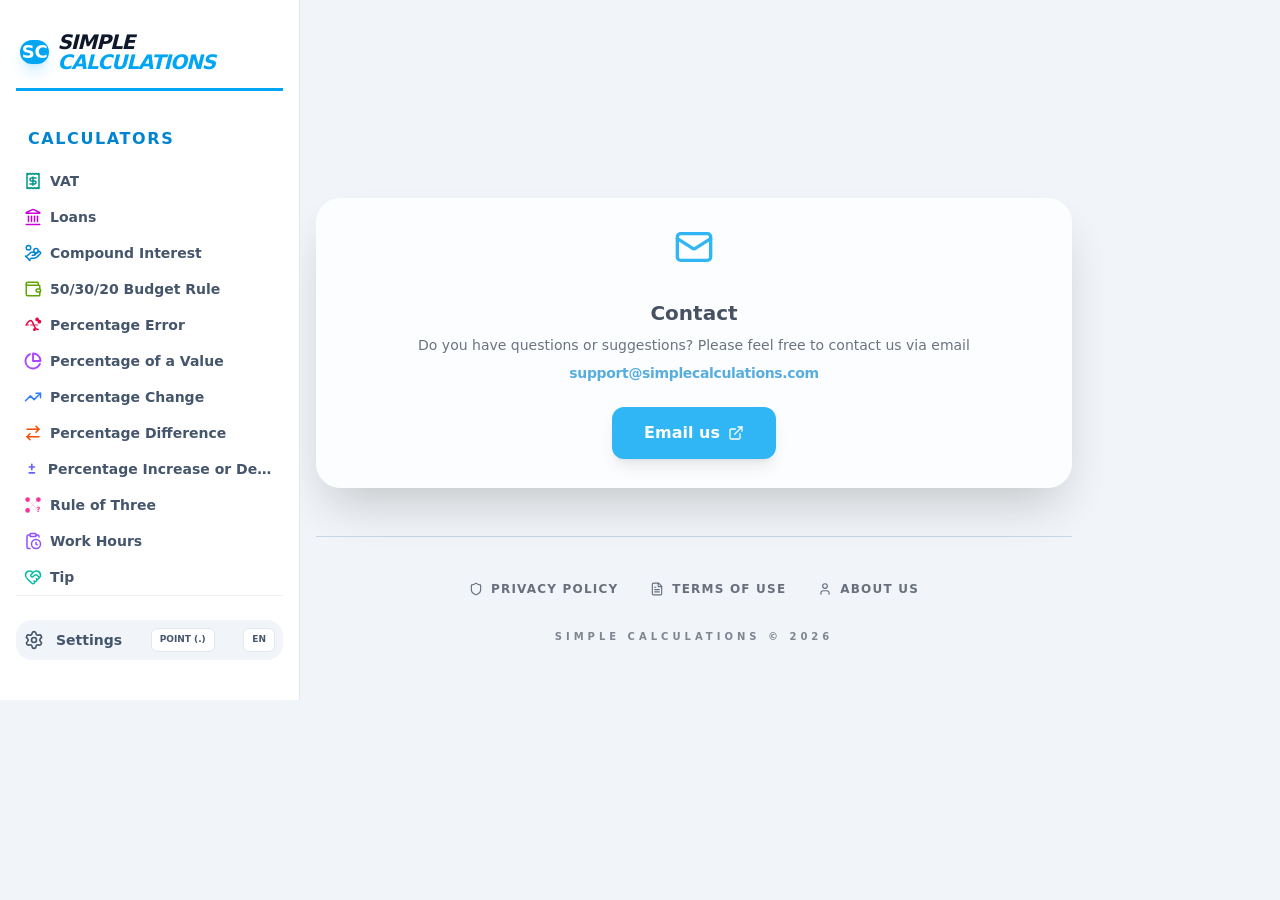
<file: index.html>
<!doctype html>
<html lang="en">
  <head>
    <!-- Monetag In-Page Push (Banner) INOFENSIVOS, ALGUNOS ANÓNIMOS-->
    <!-- <script>(function(s){s.dataset.zone='10972683',s.src='https://nap5k.com/tag.min.js'})([document.documentElement, document.body].filter(Boolean).pop().appendChild(document.createElement('script')))</script> -->
     
    <meta charset="UTF-8" />
    <link rel="icon" type="image/png" href="/favicon.png" />
    <meta name="viewport" content="width=device-width, initial-scale=1.0" />

    <title>Simple Calculations | Quick help for your mathematical calculations</title>
    <meta name="description" content="Free online calculators for everyday math: VAT, loans, percentages, rule of three, and more. Clean, fast, and easy to use tools for your daily calculations.">
    
    <!-- Opcional: Etiquetas Open Graph para que se vea bien en redes sociales -->
    <meta property="og:title" content="Simple Calculations">
    <meta property="og:description" content="The simplest way to calculate percentages, VAT, and financial math online.">
    <meta property="og:url" content="https://www.simplecalculations.com/">

    <!-- Metadatos de Facebook / Open Graph -->
    <meta property="og:type" content="website">
    <meta property="og:url" content="https://www.simplecalculations.com/">
    <meta property="og:title" content="Simple Calculations | Quick help for your mathematical calculations">
    <meta property="og:description" content="Free online calculators for everyday math: VAT, loans, percentages, rule of three, and more. Clean, fast, and easy to use tools for your daily calculations.">
    <meta property="og:image" content="https://www.simplecalculations.com/og-image.jpg">
    <meta property="og:image:width" content="1200">
    <meta property="og:image:height" content="630">
    
    <!-- Script de AdSense -->
    <script async src="https://pagead2.googlesyndication.com/pagead/js/adsbygoogle.js?client=ca-pub-5806756990899811" crossorigin="anonymous"></script>
    
    <!-- Optimización de carga de banderas -->
    <link rel="preconnect" href="https://flagcdn.com">
    <link rel="dns-prefetch" href="https://flagcdn.com">

    <!-- Preconexión para Google Ads y Calidad de Tráfico -->
    <link rel="preconnect" href="https://pagead2.googlesyndication.com">
    <link rel="preconnect" href="https://googleads.g.doubleclick.net">
    <link rel="preconnect" href="https://ep1.adtrafficquality.google">
    <!-- Comentado porque Page insights pide que no se preconecten más de 4 destinos -->
    <!--<link rel="preconnect" href="https://fundingchoicesmessages.google.com"> -->
    
    <!-- DNS Prefetch como respaldo -->
    <link rel="dns-prefetch" href="https://pagead2.googlesyndication.com">
    <link rel="dns-prefetch" href="https://googleads.g.doubleclick.net">
    <link rel="dns-prefetch" href="https://ep1.adtrafficquality.google">
    <link rel="dns-prefetch" href="https://fundingchoicesmessages.google.com">

    <style>
      /* Estilo crítico mínimo para que el LCP no se vea feo mientras carga React */
      .lcp-preloader {
        font-family: sans-serif;
        display: flex;
        flex-direction: column;
        align-items: center;
        justify-content: center;
        height: 100vh;
        text-align: center;
        color: #0ea5e9; /* sky-500 */
      }
    </style>
    <script type="module" crossorigin src="/assets/index-BKyzDQux.js"></script>
    <link rel="stylesheet" crossorigin href="/assets/index-DgCAMSvc.css">
  </head>
  <body>
    <div id="root">
      <!-- Este contenido se verá instantáneamente y será reemplazado por React -->
      <div class="lcp-preloader">
        <h1 style="font-size: 2.5rem; font-weight: 900; margin-bottom: 0.5rem; text-transform: uppercase;">
          Simple Calculations
        </h1>
        <p style="opacity: 0.5; font-weight: bold; letter-spacing: 0.2em;">
          Scientific precision for everyday math
        </p>
      </div>
    </div>
  </body>
</html>
</file>
<file: assets/index-DgCAMSvc.css>
@layer properties{@supports ((-webkit-hyphens:none) and (not (margin-trim:inline))) or ((-moz-orient:inline) and (not (color:rgb(from red r g b)))){*,:before,:after,::backdrop{--tw-translate-x:0;--tw-translate-y:0;--tw-translate-z:0;--tw-rotate-x:initial;--tw-rotate-y:initial;--tw-rotate-z:initial;--tw-skew-x:initial;--tw-skew-y:initial;--tw-space-y-reverse:0;--tw-border-style:solid;--tw-leading:initial;--tw-font-weight:initial;--tw-tracking:initial;--tw-shadow:0 0 #0000;--tw-shadow-color:initial;--tw-shadow-alpha:100%;--tw-inset-shadow:0 0 #0000;--tw-inset-shadow-color:initial;--tw-inset-shadow-alpha:100%;--tw-ring-color:initial;--tw-ring-shadow:0 0 #0000;--tw-inset-ring-color:initial;--tw-inset-ring-shadow:0 0 #0000;--tw-ring-inset:initial;--tw-ring-offset-width:0px;--tw-ring-offset-color:#fff;--tw-ring-offset-shadow:0 0 #0000;--tw-blur:initial;--tw-brightness:initial;--tw-contrast:initial;--tw-grayscale:initial;--tw-hue-rotate:initial;--tw-invert:initial;--tw-opacity:initial;--tw-saturate:initial;--tw-sepia:initial;--tw-drop-shadow:initial;--tw-drop-shadow-color:initial;--tw-drop-shadow-alpha:100%;--tw-drop-shadow-size:initial;--tw-backdrop-blur:initial;--tw-backdrop-brightness:initial;--tw-backdrop-contrast:initial;--tw-backdrop-grayscale:initial;--tw-backdrop-hue-rotate:initial;--tw-backdrop-invert:initial;--tw-backdrop-opacity:initial;--tw-backdrop-saturate:initial;--tw-backdrop-sepia:initial;--tw-duration:initial;--tw-ease:initial;--tw-scale-x:1;--tw-scale-y:1;--tw-scale-z:1}}}@layer theme{:root,:host{--font-sans:"Inter",ui-sans-serif,system-ui;--font-mono:ui-monospace,SFMono-Regular,Menlo,Monaco,Consolas,"Liberation Mono","Courier New",monospace;--color-red-500:oklch(63.7% .237 25.331);--color-orange-100:oklch(95.4% .038 75.164);--color-orange-400:oklch(75% .183 55.934);--color-orange-500:oklch(70.5% .213 47.604);--color-orange-600:oklch(64.6% .222 41.116);--color-orange-700:oklch(55.3% .195 38.402);--color-amber-100:oklch(96.2% .059 95.617);--color-amber-500:oklch(76.9% .188 70.08);--color-amber-600:oklch(66.6% .179 58.318);--color-lime-100:oklch(96.7% .067 122.328);--color-lime-400:oklch(84.1% .238 128.85);--color-lime-500:oklch(76.8% .233 130.85);--color-lime-600:oklch(64.8% .2 131.684);--color-green-500:oklch(72.3% .219 149.579);--color-green-700:oklch(52.7% .154 150.069);--color-emerald-50:oklch(97.9% .021 166.113);--color-emerald-100:oklch(95% .052 163.051);--color-emerald-200:oklch(90.5% .093 164.15);--color-emerald-400:oklch(76.5% .177 163.223);--color-emerald-500:oklch(69.6% .17 162.48);--color-emerald-600:oklch(59.6% .145 163.225);--color-emerald-700:oklch(50.8% .118 165.612);--color-teal-100:oklch(95.3% .051 180.801);--color-teal-400:oklch(77.7% .152 181.912);--color-teal-500:oklch(70.4% .14 182.503);--color-teal-600:oklch(60% .118 184.704);--color-teal-700:oklch(51.1% .096 186.391);--color-sky-100:oklch(95.1% .026 236.824);--color-sky-400:oklch(74.6% .16 232.661);--color-sky-500:oklch(68.5% .169 237.323);--color-sky-600:oklch(58.8% .158 241.966);--color-blue-100:oklch(93.2% .032 255.585);--color-blue-400:oklch(70.7% .165 254.624);--color-blue-500:oklch(62.3% .214 259.815);--color-blue-600:oklch(54.6% .245 262.881);--color-indigo-100:oklch(93% .034 272.788);--color-indigo-400:oklch(67.3% .182 276.935);--color-indigo-500:oklch(58.5% .233 277.117);--color-indigo-600:oklch(51.1% .262 276.966);--color-violet-100:oklch(94.3% .029 294.588);--color-violet-400:oklch(70.2% .183 293.541);--color-violet-500:oklch(60.6% .25 292.717);--color-violet-600:oklch(54.1% .281 293.009);--color-purple-100:oklch(94.6% .033 307.174);--color-purple-400:oklch(71.4% .203 305.504);--color-purple-500:oklch(62.7% .265 303.9);--color-purple-600:oklch(55.8% .288 302.321);--color-fuchsia-100:oklch(95.2% .037 318.852);--color-fuchsia-400:oklch(74% .238 322.16);--color-fuchsia-500:oklch(66.7% .295 322.15);--color-fuchsia-600:oklch(59.1% .293 322.896);--color-pink-100:oklch(94.8% .028 342.258);--color-pink-400:oklch(71.8% .202 349.761);--color-pink-500:oklch(65.6% .241 354.308);--color-pink-600:oklch(59.2% .249 .584);--color-rose-50:oklch(96.9% .015 12.422);--color-rose-100:oklch(94.1% .03 12.58);--color-rose-200:oklch(89.2% .058 10.001);--color-rose-400:oklch(71.2% .194 13.428);--color-rose-500:oklch(64.5% .246 16.439);--color-rose-600:oklch(58.6% .253 17.585);--color-rose-700:oklch(51.4% .222 16.935);--color-slate-50:oklch(98.4% .003 247.858);--color-slate-100:oklch(96.8% .007 247.896);--color-slate-200:oklch(92.9% .013 255.508);--color-slate-300:oklch(86.9% .022 252.894);--color-slate-400:oklch(70.4% .04 256.788);--color-slate-500:oklch(55.4% .046 257.417);--color-slate-600:oklch(44.6% .043 257.281);--color-slate-700:oklch(37.2% .044 257.287);--color-slate-800:oklch(27.9% .041 260.031);--color-slate-900:oklch(20.8% .042 265.755);--color-slate-950:oklch(12.9% .042 264.695);--color-black:#000;--color-white:#fff;--spacing:.25rem;--container-md:28rem;--container-2xl:42rem;--container-4xl:56rem;--container-5xl:64rem;--container-6xl:72rem;--text-xs:.75rem;--text-xs--line-height:calc(1/.75);--text-sm:.875rem;--text-sm--line-height:calc(1.25/.875);--text-base:1rem;--text-base--line-height: 1.5 ;--text-lg:1.125rem;--text-lg--line-height:calc(1.75/1.125);--text-xl:1.25rem;--text-xl--line-height:calc(1.75/1.25);--text-2xl:1.5rem;--text-2xl--line-height:calc(2/1.5);--text-3xl:1.875rem;--text-3xl--line-height: 1.2 ;--text-4xl:2.25rem;--text-4xl--line-height:calc(2.5/2.25);--text-6xl:3.75rem;--text-6xl--line-height:1;--font-weight-medium:500;--font-weight-semibold:600;--font-weight-bold:700;--font-weight-black:900;--tracking-tighter:-.05em;--tracking-tight:-.025em;--tracking-wide:.025em;--tracking-wider:.05em;--tracking-widest:.1em;--leading-tight:1.25;--leading-relaxed:1.625;--radius-sm:.25rem;--radius-md:.375rem;--radius-lg:.5rem;--radius-xl:.75rem;--radius-2xl:1rem;--radius-3xl:1.5rem;--ease-out:cubic-bezier(0,0,.2,1);--animate-pulse:pulse 2s cubic-bezier(.4,0,.6,1)infinite;--blur-sm:8px;--blur-md:12px;--blur-xl:24px;--default-transition-duration:.15s;--default-transition-timing-function:cubic-bezier(.4,0,.2,1);--default-font-family:var(--font-sans);--default-mono-font-family:var(--font-mono)}}@layer base{*,:after,:before,::backdrop{box-sizing:border-box;border:0 solid;margin:0;padding:0}::file-selector-button{box-sizing:border-box;border:0 solid;margin:0;padding:0}html,:host{-webkit-text-size-adjust:100%;-moz-tab-size:4;-o-tab-size:4;tab-size:4;line-height:1.5;font-family:var(--default-font-family,ui-sans-serif,system-ui,sans-serif,"Apple Color Emoji","Segoe UI Emoji","Segoe UI Symbol","Noto Color Emoji");font-feature-settings:var(--default-font-feature-settings,normal);font-variation-settings:var(--default-font-variation-settings,normal);-webkit-tap-highlight-color:transparent}hr{height:0;color:inherit;border-top-width:1px}abbr:where([title]){-webkit-text-decoration:underline dotted;text-decoration:underline dotted}h1,h2,h3,h4,h5,h6{font-size:inherit;font-weight:inherit}a{color:inherit;-webkit-text-decoration:inherit;text-decoration:inherit}b,strong{font-weight:bolder}code,kbd,samp,pre{font-family:var(--default-mono-font-family,ui-monospace,SFMono-Regular,Menlo,Monaco,Consolas,"Liberation Mono","Courier New",monospace);font-feature-settings:var(--default-mono-font-feature-settings,normal);font-variation-settings:var(--default-mono-font-variation-settings,normal);font-size:1em}small{font-size:80%}sub,sup{vertical-align:baseline;font-size:75%;line-height:0;position:relative}sub{bottom:-.25em}sup{top:-.5em}table{text-indent:0;border-color:inherit;border-collapse:collapse}:-moz-focusring{outline:auto}progress{vertical-align:baseline}summary{display:list-item}ol,ul,menu{list-style:none}img,svg,video,canvas,audio,iframe,embed,object{vertical-align:middle;display:block}img,video{max-width:100%;height:auto}button,input,select,optgroup,textarea{font:inherit;font-feature-settings:inherit;font-variation-settings:inherit;letter-spacing:inherit;color:inherit;opacity:1;background-color:#0000;border-radius:0}::file-selector-button{font:inherit;font-feature-settings:inherit;font-variation-settings:inherit;letter-spacing:inherit;color:inherit;opacity:1;background-color:#0000;border-radius:0}:where(select:is([multiple],[size])) optgroup{font-weight:bolder}:where(select:is([multiple],[size])) optgroup option{padding-inline-start:20px}::file-selector-button{margin-inline-end:4px}::-moz-placeholder{opacity:1}::placeholder{opacity:1}@supports (not (-webkit-appearance:-apple-pay-button)) or (contain-intrinsic-size:1px){::-moz-placeholder{color:currentColor}::placeholder{color:currentColor}@supports (color:color-mix(in lab,red,red)){::-moz-placeholder{color:color-mix(in oklab,currentcolor 50%,transparent)}::placeholder{color:color-mix(in oklab,currentcolor 50%,transparent)}}}textarea{resize:vertical}::-webkit-search-decoration{-webkit-appearance:none}::-webkit-date-and-time-value{min-height:1lh;text-align:inherit}::-webkit-datetime-edit{display:inline-flex}::-webkit-datetime-edit-fields-wrapper{padding:0}::-webkit-datetime-edit{padding-block:0}::-webkit-datetime-edit-year-field{padding-block:0}::-webkit-datetime-edit-month-field{padding-block:0}::-webkit-datetime-edit-day-field{padding-block:0}::-webkit-datetime-edit-hour-field{padding-block:0}::-webkit-datetime-edit-minute-field{padding-block:0}::-webkit-datetime-edit-second-field{padding-block:0}::-webkit-datetime-edit-millisecond-field{padding-block:0}::-webkit-datetime-edit-meridiem-field{padding-block:0}::-webkit-calendar-picker-indicator{line-height:1}:-moz-ui-invalid{box-shadow:none}button,input:where([type=button],[type=reset],[type=submit]){-webkit-appearance:button;-moz-appearance:button;appearance:button}::file-selector-button{-webkit-appearance:button;-moz-appearance:button;appearance:button}::-webkit-inner-spin-button{height:auto}::-webkit-outer-spin-button{height:auto}[hidden]:where(:not([hidden=until-found])){display:none!important}}@layer components;@layer utilities{.pointer-events-none{pointer-events:none}.visible{visibility:visible}.sr-only{clip-path:inset(50%);white-space:nowrap;border-width:0;width:1px;height:1px;margin:-1px;padding:0;position:absolute;overflow:hidden}.absolute{position:absolute}.fixed{position:fixed}.relative{position:relative}.sticky{position:sticky}.-inset-2{inset:calc(var(--spacing)*-2)}.inset-0{inset:calc(var(--spacing)*0)}.inset-y-0{inset-block:calc(var(--spacing)*0)}.-top-3{top:calc(var(--spacing)*-3)}.top-0{top:calc(var(--spacing)*0)}.top-4{top:calc(var(--spacing)*4)}.top-\[calc\(100\%-6px\)\]{top:calc(100% - 6px)}.-right-4{right:calc(var(--spacing)*-4)}.right-0{right:calc(var(--spacing)*0)}.right-2{right:calc(var(--spacing)*2)}.right-6{right:calc(var(--spacing)*6)}.-bottom-1{bottom:calc(var(--spacing)*-1)}.-bottom-4{bottom:calc(var(--spacing)*-4)}.bottom-0{bottom:calc(var(--spacing)*0)}.bottom-6{bottom:calc(var(--spacing)*6)}.-left-4{left:calc(var(--spacing)*-4)}.left-0{left:calc(var(--spacing)*0)}.left-6{left:calc(var(--spacing)*6)}.z-10{z-index:10}.z-40{z-index:40}.z-50{z-index:50}.z-\[60\]{z-index:60}.z-\[100\]{z-index:100}.z-\[200\]{z-index:200}.col-span-1{grid-column:span 1/span 1}.col-span-2{grid-column:span 2/span 2}.mx-auto{margin-inline:auto}.my-6{margin-block:calc(var(--spacing)*6)}.mt-1{margin-top:calc(var(--spacing)*1)}.mt-4{margin-top:calc(var(--spacing)*4)}.mt-5{margin-top:calc(var(--spacing)*5)}.mt-6{margin-top:calc(var(--spacing)*6)}.mt-8{margin-top:calc(var(--spacing)*8)}.mt-9{margin-top:calc(var(--spacing)*9)}.mt-10{margin-top:calc(var(--spacing)*10)}.mt-11{margin-top:calc(var(--spacing)*11)}.mt-auto{margin-top:auto}.mr-2{margin-right:calc(var(--spacing)*2)}.mb-0{margin-bottom:calc(var(--spacing)*0)}.mb-1{margin-bottom:calc(var(--spacing)*1)}.mb-2{margin-bottom:calc(var(--spacing)*2)}.mb-3{margin-bottom:calc(var(--spacing)*3)}.mb-4{margin-bottom:calc(var(--spacing)*4)}.mb-6{margin-bottom:calc(var(--spacing)*6)}.mb-8{margin-bottom:calc(var(--spacing)*8)}.mb-16{margin-bottom:calc(var(--spacing)*16)}.mb-\[2px\]{margin-bottom:2px}.ml-1{margin-left:calc(var(--spacing)*1)}.ml-2{margin-left:calc(var(--spacing)*2)}.ml-auto{margin-left:auto}.block{display:block}.flex{display:flex}.grid{display:grid}.hidden{display:none}.inline-block{display:inline-block}.inline-flex{display:inline-flex}.h-0\.5{height:calc(var(--spacing)*.5)}.h-1{height:calc(var(--spacing)*1)}.h-1\.5{height:calc(var(--spacing)*1.5)}.h-3\.5{height:calc(var(--spacing)*3.5)}.h-4{height:calc(var(--spacing)*4)}.h-6{height:calc(var(--spacing)*6)}.h-7{height:calc(var(--spacing)*7)}.h-12{height:calc(var(--spacing)*12)}.h-13{height:calc(var(--spacing)*13)}.h-full{height:100%}.max-h-40{max-height:calc(var(--spacing)*40)}.max-h-\[85vh\]{max-height:85vh}.min-h-\[40px\]{min-height:40px}.min-h-\[800px\]{min-height:800px}.min-h-screen{min-height:100vh}.w-0{width:calc(var(--spacing)*0)}.w-3\.5{width:calc(var(--spacing)*3.5)}.w-5{width:calc(var(--spacing)*5)}.w-6{width:calc(var(--spacing)*6)}.w-8{width:calc(var(--spacing)*8)}.w-10{width:calc(var(--spacing)*10)}.w-12{width:calc(var(--spacing)*12)}.w-13{width:calc(var(--spacing)*13)}.w-48{width:calc(var(--spacing)*48)}.w-79{width:calc(var(--spacing)*79)}.w-80{width:calc(var(--spacing)*80)}.w-full{width:100%}.max-w-2xl{max-width:var(--container-2xl)}.max-w-4xl{max-width:var(--container-4xl)}.max-w-5xl{max-width:var(--container-5xl)}.max-w-6xl{max-width:var(--container-6xl)}.max-w-\[1600px\]{max-width:1600px}.max-w-md{max-width:var(--container-md)}.flex-1{flex:1}.flex-shrink-0,.shrink-0{flex-shrink:0}.flex-grow{flex-grow:1}.-translate-x-10{--tw-translate-x:calc(var(--spacing)*-10);translate:var(--tw-translate-x)var(--tw-translate-y)}.-translate-x-full{--tw-translate-x:-100%;translate:var(--tw-translate-x)var(--tw-translate-y)}.translate-x-0{--tw-translate-x:calc(var(--spacing)*0);translate:var(--tw-translate-x)var(--tw-translate-y)}.rotate-12{rotate:12deg}.rotate-180{rotate:180deg}.transform{transform:var(--tw-rotate-x,)var(--tw-rotate-y,)var(--tw-rotate-z,)var(--tw-skew-x,)var(--tw-skew-y,)}.animate-pulse{animation:var(--animate-pulse)}.cursor-default{cursor:default}.cursor-pointer{cursor:pointer}.grid-cols-1{grid-template-columns:repeat(1,minmax(0,1fr))}.grid-cols-2{grid-template-columns:repeat(2,minmax(0,1fr))}.flex-col{flex-direction:column}.flex-row{flex-direction:row}.flex-row-reverse{flex-direction:row-reverse}.flex-wrap{flex-wrap:wrap}.items-center{align-items:center}.items-end{align-items:flex-end}.items-start{align-items:flex-start}.justify-between{justify-content:space-between}.justify-center{justify-content:center}.justify-end{justify-content:flex-end}.justify-start{justify-content:flex-start}.gap-1{gap:calc(var(--spacing)*1)}.gap-1\.5{gap:calc(var(--spacing)*1.5)}.gap-2{gap:calc(var(--spacing)*2)}.gap-3{gap:calc(var(--spacing)*3)}.gap-4{gap:calc(var(--spacing)*4)}.gap-6{gap:calc(var(--spacing)*6)}.gap-8{gap:calc(var(--spacing)*8)}:where(.space-y-0>:not(:last-child)){--tw-space-y-reverse:0;margin-block-start:calc(calc(var(--spacing)*0)*var(--tw-space-y-reverse));margin-block-end:calc(calc(var(--spacing)*0)*calc(1 - var(--tw-space-y-reverse)))}:where(.space-y-1>:not(:last-child)){--tw-space-y-reverse:0;margin-block-start:calc(calc(var(--spacing)*1)*var(--tw-space-y-reverse));margin-block-end:calc(calc(var(--spacing)*1)*calc(1 - var(--tw-space-y-reverse)))}:where(.space-y-2>:not(:last-child)){--tw-space-y-reverse:0;margin-block-start:calc(calc(var(--spacing)*2)*var(--tw-space-y-reverse));margin-block-end:calc(calc(var(--spacing)*2)*calc(1 - var(--tw-space-y-reverse)))}:where(.space-y-3>:not(:last-child)){--tw-space-y-reverse:0;margin-block-start:calc(calc(var(--spacing)*3)*var(--tw-space-y-reverse));margin-block-end:calc(calc(var(--spacing)*3)*calc(1 - var(--tw-space-y-reverse)))}:where(.space-y-4>:not(:last-child)){--tw-space-y-reverse:0;margin-block-start:calc(calc(var(--spacing)*4)*var(--tw-space-y-reverse));margin-block-end:calc(calc(var(--spacing)*4)*calc(1 - var(--tw-space-y-reverse)))}:where(.space-y-6>:not(:last-child)){--tw-space-y-reverse:0;margin-block-start:calc(calc(var(--spacing)*6)*var(--tw-space-y-reverse));margin-block-end:calc(calc(var(--spacing)*6)*calc(1 - var(--tw-space-y-reverse)))}:where(.space-y-8>:not(:last-child)){--tw-space-y-reverse:0;margin-block-start:calc(calc(var(--spacing)*8)*var(--tw-space-y-reverse));margin-block-end:calc(calc(var(--spacing)*8)*calc(1 - var(--tw-space-y-reverse)))}:where(.space-y-12>:not(:last-child)){--tw-space-y-reverse:0;margin-block-start:calc(calc(var(--spacing)*12)*var(--tw-space-y-reverse));margin-block-end:calc(calc(var(--spacing)*12)*calc(1 - var(--tw-space-y-reverse)))}.gap-y-1{row-gap:calc(var(--spacing)*1)}.truncate{text-overflow:ellipsis;white-space:nowrap;overflow:hidden}.overflow-hidden{overflow:hidden}.overflow-visible{overflow:visible}.overflow-y-auto{overflow-y:auto}.rounded-2xl{border-radius:var(--radius-2xl)}.rounded-3xl{border-radius:var(--radius-3xl)}.rounded-\[1\.5rem\]{border-radius:1.5rem}.rounded-\[1rem\]{border-radius:1rem}.rounded-\[2rem\]{border-radius:2rem}.rounded-\[3rem\]{border-radius:3rem}.rounded-full{border-radius:3.40282e38px}.rounded-lg{border-radius:var(--radius-lg)}.rounded-md{border-radius:var(--radius-md)}.rounded-sm{border-radius:var(--radius-sm)}.rounded-xl{border-radius:var(--radius-xl)}.border{border-style:var(--tw-border-style);border-width:1px}.border-0{border-style:var(--tw-border-style);border-width:0}.border-1{border-style:var(--tw-border-style);border-width:1px}.border-2{border-style:var(--tw-border-style);border-width:2px}.border-t{border-top-style:var(--tw-border-style);border-top-width:1px}.border-r{border-right-style:var(--tw-border-style);border-right-width:1px}.border-b{border-bottom-style:var(--tw-border-style);border-bottom-width:1px}.border-b-3{border-bottom-style:var(--tw-border-style);border-bottom-width:3px}.border-l-4{border-left-style:var(--tw-border-style);border-left-width:4px}.border-dashed{--tw-border-style:dashed;border-style:dashed}.border-black\/5{border-color:#0000000d}@supports (color:color-mix(in lab,red,red)){.border-black\/5{border-color:color-mix(in oklab,var(--color-black)5%,transparent)}}.border-blue-600{border-color:var(--color-blue-600)}.border-current{border-color:currentColor}.border-emerald-200{border-color:var(--color-emerald-200)}.border-fuchsia-500{border-color:var(--color-fuchsia-500)}.border-green-500\/20{border-color:#00c75833}@supports (color:color-mix(in lab,red,red)){.border-green-500\/20{border-color:color-mix(in oklab,var(--color-green-500)20%,transparent)}}.border-indigo-600{border-color:var(--color-indigo-600)}.border-lime-500{border-color:var(--color-lime-500)}.border-orange-600{border-color:var(--color-orange-600)}.border-pink-500{border-color:var(--color-pink-500)}.border-purple-500{border-color:var(--color-purple-500)}.border-purple-600{border-color:var(--color-purple-600)}.border-red-500\/20{border-color:#fb2c3633}@supports (color:color-mix(in lab,red,red)){.border-red-500\/20{border-color:color-mix(in oklab,var(--color-red-500)20%,transparent)}}.border-rose-200{border-color:var(--color-rose-200)}.border-rose-500\/20{border-color:#ff235733}@supports (color:color-mix(in lab,red,red)){.border-rose-500\/20{border-color:color-mix(in oklab,var(--color-rose-500)20%,transparent)}}.border-rose-600{border-color:var(--color-rose-600)}.border-sky-500{border-color:var(--color-sky-500)}.border-sky-500\/10{border-color:#00a5ef1a}@supports (color:color-mix(in lab,red,red)){.border-sky-500\/10{border-color:color-mix(in oklab,var(--color-sky-500)10%,transparent)}}.border-sky-600{border-color:var(--color-sky-600)}.border-slate-100{border-color:var(--color-slate-100)}.border-slate-200{border-color:var(--color-slate-200)}.border-slate-200\/60{border-color:#e2e8f099}@supports (color:color-mix(in lab,red,red)){.border-slate-200\/60{border-color:color-mix(in oklab,var(--color-slate-200)60%,transparent)}}.border-slate-300{border-color:var(--color-slate-300)}.border-slate-500\/10{border-color:#62748e1a}@supports (color:color-mix(in lab,red,red)){.border-slate-500\/10{border-color:color-mix(in oklab,var(--color-slate-500)10%,transparent)}}.border-slate-600{border-color:var(--color-slate-600)}.border-slate-700{border-color:var(--color-slate-700)}.border-slate-800{border-color:var(--color-slate-800)}.border-slate-800\/10{border-color:#1d293d1a}@supports (color:color-mix(in lab,red,red)){.border-slate-800\/10{border-color:color-mix(in oklab,var(--color-slate-800)10%,transparent)}}.border-teal-500{border-color:var(--color-teal-500)}.border-teal-600{border-color:var(--color-teal-600)}.border-transparent{border-color:#0000}.border-violet-500{border-color:var(--color-violet-500)}.border-white{border-color:var(--color-white)}.bg-amber-100{background-color:var(--color-amber-100)}.bg-amber-500\/20{background-color:#f99c0033}@supports (color:color-mix(in lab,red,red)){.bg-amber-500\/20{background-color:color-mix(in oklab,var(--color-amber-500)20%,transparent)}}.bg-amber-600\/30{background-color:#dd74004d}@supports (color:color-mix(in lab,red,red)){.bg-amber-600\/30{background-color:color-mix(in oklab,var(--color-amber-600)30%,transparent)}}.bg-blue-100{background-color:var(--color-blue-100)}.bg-blue-500\/20{background-color:#3080ff33}@supports (color:color-mix(in lab,red,red)){.bg-blue-500\/20{background-color:color-mix(in oklab,var(--color-blue-500)20%,transparent)}}.bg-blue-600{background-color:var(--color-blue-600)}.bg-blue-600\/30{background-color:#155dfc4d}@supports (color:color-mix(in lab,red,red)){.bg-blue-600\/30{background-color:color-mix(in oklab,var(--color-blue-600)30%,transparent)}}.bg-emerald-50{background-color:var(--color-emerald-50)}.bg-emerald-100{background-color:var(--color-emerald-100)}.bg-emerald-500{background-color:var(--color-emerald-500)}.bg-emerald-500\/10{background-color:#00bb7f1a}@supports (color:color-mix(in lab,red,red)){.bg-emerald-500\/10{background-color:color-mix(in oklab,var(--color-emerald-500)10%,transparent)}}.bg-emerald-500\/20{background-color:#00bb7f33}@supports (color:color-mix(in lab,red,red)){.bg-emerald-500\/20{background-color:color-mix(in oklab,var(--color-emerald-500)20%,transparent)}}.bg-emerald-500\/30{background-color:#00bb7f4d}@supports (color:color-mix(in lab,red,red)){.bg-emerald-500\/30{background-color:color-mix(in oklab,var(--color-emerald-500)30%,transparent)}}.bg-emerald-600{background-color:var(--color-emerald-600)}.bg-fuchsia-100{background-color:var(--color-fuchsia-100)}.bg-fuchsia-400{background-color:var(--color-fuchsia-400)}.bg-fuchsia-500{background-color:var(--color-fuchsia-500)}.bg-fuchsia-500\/20{background-color:#e12afb33}@supports (color:color-mix(in lab,red,red)){.bg-fuchsia-500\/20{background-color:color-mix(in oklab,var(--color-fuchsia-500)20%,transparent)}}.bg-fuchsia-600{background-color:var(--color-fuchsia-600)}.bg-fuchsia-600\/30{background-color:#c600db4d}@supports (color:color-mix(in lab,red,red)){.bg-fuchsia-600\/30{background-color:color-mix(in oklab,var(--color-fuchsia-600)30%,transparent)}}.bg-green-500{background-color:var(--color-green-500)}.bg-green-500\/30{background-color:#00c7584d}@supports (color:color-mix(in lab,red,red)){.bg-green-500\/30{background-color:color-mix(in oklab,var(--color-green-500)30%,transparent)}}.bg-green-500\/80{background-color:#00c758cc}@supports (color:color-mix(in lab,red,red)){.bg-green-500\/80{background-color:color-mix(in oklab,var(--color-green-500)80%,transparent)}}.bg-indigo-100{background-color:var(--color-indigo-100)}.bg-indigo-500\/20{background-color:#625fff33}@supports (color:color-mix(in lab,red,red)){.bg-indigo-500\/20{background-color:color-mix(in oklab,var(--color-indigo-500)20%,transparent)}}.bg-indigo-600{background-color:var(--color-indigo-600)}.bg-indigo-600\/30{background-color:#4f39f64d}@supports (color:color-mix(in lab,red,red)){.bg-indigo-600\/30{background-color:color-mix(in oklab,var(--color-indigo-600)30%,transparent)}}.bg-lime-100{background-color:var(--color-lime-100)}.bg-lime-500{background-color:var(--color-lime-500)}.bg-lime-500\/20{background-color:#80cd0033}@supports (color:color-mix(in lab,red,red)){.bg-lime-500\/20{background-color:color-mix(in oklab,var(--color-lime-500)20%,transparent)}}.bg-lime-600{background-color:var(--color-lime-600)}.bg-lime-600\/30{background-color:#62a4004d}@supports (color:color-mix(in lab,red,red)){.bg-lime-600\/30{background-color:color-mix(in oklab,var(--color-lime-600)30%,transparent)}}.bg-orange-100{background-color:var(--color-orange-100)}.bg-orange-400{background-color:var(--color-orange-400)}.bg-orange-500\/20{background-color:#fe6e0033}@supports (color:color-mix(in lab,red,red)){.bg-orange-500\/20{background-color:color-mix(in oklab,var(--color-orange-500)20%,transparent)}}.bg-orange-600{background-color:var(--color-orange-600)}.bg-orange-700{background-color:var(--color-orange-700)}.bg-pink-100{background-color:var(--color-pink-100)}.bg-pink-500{background-color:var(--color-pink-500)}.bg-pink-500\/20{background-color:#f6339a33}@supports (color:color-mix(in lab,red,red)){.bg-pink-500\/20{background-color:color-mix(in oklab,var(--color-pink-500)20%,transparent)}}.bg-pink-600\/30{background-color:#e300764d}@supports (color:color-mix(in lab,red,red)){.bg-pink-600\/30{background-color:color-mix(in oklab,var(--color-pink-600)30%,transparent)}}.bg-purple-100{background-color:var(--color-purple-100)}.bg-purple-500\/20{background-color:#ac4bff33}@supports (color:color-mix(in lab,red,red)){.bg-purple-500\/20{background-color:color-mix(in oklab,var(--color-purple-500)20%,transparent)}}.bg-purple-600{background-color:var(--color-purple-600)}.bg-purple-600\/30{background-color:#9810fa4d}@supports (color:color-mix(in lab,red,red)){.bg-purple-600\/30{background-color:color-mix(in oklab,var(--color-purple-600)30%,transparent)}}.bg-red-500{background-color:var(--color-red-500)}.bg-red-500\/10{background-color:#fb2c361a}@supports (color:color-mix(in lab,red,red)){.bg-red-500\/10{background-color:color-mix(in oklab,var(--color-red-500)10%,transparent)}}.bg-rose-50{background-color:var(--color-rose-50)}.bg-rose-100{background-color:var(--color-rose-100)}.bg-rose-400{background-color:var(--color-rose-400)}.bg-rose-500{background-color:var(--color-rose-500)}.bg-rose-500\/10{background-color:#ff23571a}@supports (color:color-mix(in lab,red,red)){.bg-rose-500\/10{background-color:color-mix(in oklab,var(--color-rose-500)10%,transparent)}}.bg-rose-500\/20{background-color:#ff235733}@supports (color:color-mix(in lab,red,red)){.bg-rose-500\/20{background-color:color-mix(in oklab,var(--color-rose-500)20%,transparent)}}.bg-rose-600{background-color:var(--color-rose-600)}.bg-rose-600\/30{background-color:#e700444d}@supports (color:color-mix(in lab,red,red)){.bg-rose-600\/30{background-color:color-mix(in oklab,var(--color-rose-600)30%,transparent)}}.bg-rose-700{background-color:var(--color-rose-700)}.bg-sky-100{background-color:var(--color-sky-100)}.bg-sky-400{background-color:var(--color-sky-400)}.bg-sky-500{background-color:var(--color-sky-500)}.bg-sky-500\/10{background-color:#00a5ef1a}@supports (color:color-mix(in lab,red,red)){.bg-sky-500\/10{background-color:color-mix(in oklab,var(--color-sky-500)10%,transparent)}}.bg-sky-500\/20{background-color:#00a5ef33}@supports (color:color-mix(in lab,red,red)){.bg-sky-500\/20{background-color:color-mix(in oklab,var(--color-sky-500)20%,transparent)}}.bg-sky-600{background-color:var(--color-sky-600)}.bg-sky-600\/30{background-color:#0084cc4d}@supports (color:color-mix(in lab,red,red)){.bg-sky-600\/30{background-color:color-mix(in oklab,var(--color-sky-600)30%,transparent)}}.bg-slate-50{background-color:var(--color-slate-50)}.bg-slate-100{background-color:var(--color-slate-100)}.bg-slate-100\/50{background-color:#f1f5f980}@supports (color:color-mix(in lab,red,red)){.bg-slate-100\/50{background-color:color-mix(in oklab,var(--color-slate-100)50%,transparent)}}.bg-slate-200{background-color:var(--color-slate-200)}.bg-slate-400{background-color:var(--color-slate-400)}.bg-slate-500\/5{background-color:#62748e0d}@supports (color:color-mix(in lab,red,red)){.bg-slate-500\/5{background-color:color-mix(in oklab,var(--color-slate-500)5%,transparent)}}.bg-slate-800{background-color:var(--color-slate-800)}.bg-slate-800\/50{background-color:#1d293d80}@supports (color:color-mix(in lab,red,red)){.bg-slate-800\/50{background-color:color-mix(in oklab,var(--color-slate-800)50%,transparent)}}.bg-slate-900{background-color:var(--color-slate-900)}.bg-slate-900\/40{background-color:#0f172b66}@supports (color:color-mix(in lab,red,red)){.bg-slate-900\/40{background-color:color-mix(in oklab,var(--color-slate-900)40%,transparent)}}.bg-slate-900\/50{background-color:#0f172b80}@supports (color:color-mix(in lab,red,red)){.bg-slate-900\/50{background-color:color-mix(in oklab,var(--color-slate-900)50%,transparent)}}.bg-slate-900\/60{background-color:#0f172b99}@supports (color:color-mix(in lab,red,red)){.bg-slate-900\/60{background-color:color-mix(in oklab,var(--color-slate-900)60%,transparent)}}.bg-slate-900\/95{background-color:#0f172bf2}@supports (color:color-mix(in lab,red,red)){.bg-slate-900\/95{background-color:color-mix(in oklab,var(--color-slate-900)95%,transparent)}}.bg-slate-950{background-color:var(--color-slate-950)}.bg-slate-950\/40{background-color:#02061866}@supports (color:color-mix(in lab,red,red)){.bg-slate-950\/40{background-color:color-mix(in oklab,var(--color-slate-950)40%,transparent)}}.bg-slate-950\/60{background-color:#02061899}@supports (color:color-mix(in lab,red,red)){.bg-slate-950\/60{background-color:color-mix(in oklab,var(--color-slate-950)60%,transparent)}}.bg-slate-950\/80{background-color:#020618cc}@supports (color:color-mix(in lab,red,red)){.bg-slate-950\/80{background-color:color-mix(in oklab,var(--color-slate-950)80%,transparent)}}.bg-teal-100{background-color:var(--color-teal-100)}.bg-teal-400{background-color:var(--color-teal-400)}.bg-teal-500{background-color:var(--color-teal-500)}.bg-teal-500\/20{background-color:#00baa733}@supports (color:color-mix(in lab,red,red)){.bg-teal-500\/20{background-color:color-mix(in oklab,var(--color-teal-500)20%,transparent)}}.bg-teal-600\/30{background-color:#0095884d}@supports (color:color-mix(in lab,red,red)){.bg-teal-600\/30{background-color:color-mix(in oklab,var(--color-teal-600)30%,transparent)}}.bg-teal-700{background-color:var(--color-teal-700)}.bg-violet-100{background-color:var(--color-violet-100)}.bg-violet-500\/20{background-color:#8d54ff33}@supports (color:color-mix(in lab,red,red)){.bg-violet-500\/20{background-color:color-mix(in oklab,var(--color-violet-500)20%,transparent)}}.bg-violet-500\/30{background-color:#8d54ff4d}@supports (color:color-mix(in lab,red,red)){.bg-violet-500\/30{background-color:color-mix(in oklab,var(--color-violet-500)30%,transparent)}}.bg-violet-600{background-color:var(--color-violet-600)}.bg-violet-600\/30{background-color:#7f22fe4d}@supports (color:color-mix(in lab,red,red)){.bg-violet-600\/30{background-color:color-mix(in oklab,var(--color-violet-600)30%,transparent)}}.bg-white{background-color:var(--color-white)}.bg-white\/10{background-color:#ffffff1a}@supports (color:color-mix(in lab,red,red)){.bg-white\/10{background-color:color-mix(in oklab,var(--color-white)10%,transparent)}}.bg-white\/80{background-color:#fffc}@supports (color:color-mix(in lab,red,red)){.bg-white\/80{background-color:color-mix(in oklab,var(--color-white)80%,transparent)}}.bg-white\/95{background-color:#fffffff2}@supports (color:color-mix(in lab,red,red)){.bg-white\/95{background-color:color-mix(in oklab,var(--color-white)95%,transparent)}}.fill-rose-500{fill:var(--color-rose-500)}.object-cover{-o-object-fit:cover;object-fit:cover}.p-0{padding:calc(var(--spacing)*0)}.p-0\.5{padding:calc(var(--spacing)*.5)}.p-1{padding:calc(var(--spacing)*1)}.p-2{padding:calc(var(--spacing)*2)}.p-2\.5{padding:calc(var(--spacing)*2.5)}.p-3{padding:calc(var(--spacing)*3)}.p-4{padding:calc(var(--spacing)*4)}.p-5{padding:calc(var(--spacing)*5)}.p-6{padding:calc(var(--spacing)*6)}.p-8{padding:calc(var(--spacing)*8)}.p-10{padding:calc(var(--spacing)*10)}.px-1{padding-inline:calc(var(--spacing)*1)}.px-2{padding-inline:calc(var(--spacing)*2)}.px-3{padding-inline:calc(var(--spacing)*3)}.px-4{padding-inline:calc(var(--spacing)*4)}.px-5{padding-inline:calc(var(--spacing)*5)}.px-8{padding-inline:calc(var(--spacing)*8)}.py-0{padding-block:calc(var(--spacing)*0)}.py-1{padding-block:calc(var(--spacing)*1)}.py-2{padding-block:calc(var(--spacing)*2)}.py-2\.5{padding-block:calc(var(--spacing)*2.5)}.py-3{padding-block:calc(var(--spacing)*3)}.py-3\.5{padding-block:calc(var(--spacing)*3.5)}.py-4{padding-block:calc(var(--spacing)*4)}.pt-1{padding-top:calc(var(--spacing)*1)}.pt-1\.5{padding-top:calc(var(--spacing)*1.5)}.pt-2{padding-top:calc(var(--spacing)*2)}.pt-6{padding-top:calc(var(--spacing)*6)}.pt-11{padding-top:calc(var(--spacing)*11)}.pr-2{padding-right:calc(var(--spacing)*2)}.pr-8{padding-right:calc(var(--spacing)*8)}.pb-2{padding-bottom:calc(var(--spacing)*2)}.pb-10{padding-bottom:calc(var(--spacing)*10)}.text-center{text-align:center}.text-justify{text-align:justify}.text-left{text-align:left}.text-right{text-align:right}.text-start{text-align:start}.font-mono{font-family:var(--font-mono)}.text-2xl{font-size:var(--text-2xl);line-height:var(--tw-leading,var(--text-2xl--line-height))}.text-3xl{font-size:var(--text-3xl);line-height:var(--tw-leading,var(--text-3xl--line-height))}.text-4xl{font-size:var(--text-4xl);line-height:var(--tw-leading,var(--text-4xl--line-height))}.text-base{font-size:var(--text-base);line-height:var(--tw-leading,var(--text-base--line-height))}.text-lg{font-size:var(--text-lg);line-height:var(--tw-leading,var(--text-lg--line-height))}.text-sm{font-size:var(--text-sm);line-height:var(--tw-leading,var(--text-sm--line-height))}.text-xl{font-size:var(--text-xl);line-height:var(--tw-leading,var(--text-xl--line-height))}.text-xs{font-size:var(--text-xs);line-height:var(--tw-leading,var(--text-xs--line-height))}.text-\[8px\]{font-size:8px}.text-\[9px\]{font-size:9px}.text-\[10px\]{font-size:10px}.text-\[11px\]{font-size:11px}.text-\[12px\]{font-size:12px}.text-\[13px\]{font-size:13px}.text-\[14px\]{font-size:14px}.text-\[15px\]{font-size:15px}.text-\[16px\]{font-size:16px}.text-\[20px\]{font-size:20px}.leading-none{--tw-leading:1;line-height:1}.leading-relaxed{--tw-leading:var(--leading-relaxed);line-height:var(--leading-relaxed)}.leading-tight{--tw-leading:var(--leading-tight);line-height:var(--leading-tight)}.font-black{--tw-font-weight:var(--font-weight-black);font-weight:var(--font-weight-black)}.font-bold{--tw-font-weight:var(--font-weight-bold);font-weight:var(--font-weight-bold)}.font-medium{--tw-font-weight:var(--font-weight-medium);font-weight:var(--font-weight-medium)}.font-semibold{--tw-font-weight:var(--font-weight-semibold);font-weight:var(--font-weight-semibold)}.tracking-\[0\.1em\]{--tw-tracking:.1em;letter-spacing:.1em}.tracking-\[0\.2em\]{--tw-tracking:.2em;letter-spacing:.2em}.tracking-\[0\.4em\]{--tw-tracking:.4em;letter-spacing:.4em}.tracking-\[0\.05em\]{--tw-tracking:.05em;letter-spacing:.05em}.tracking-tight{--tw-tracking:var(--tracking-tight);letter-spacing:var(--tracking-tight)}.tracking-tighter{--tw-tracking:var(--tracking-tighter);letter-spacing:var(--tracking-tighter)}.tracking-wide{--tw-tracking:var(--tracking-wide);letter-spacing:var(--tracking-wide)}.tracking-wider{--tw-tracking:var(--tracking-wider);letter-spacing:var(--tracking-wider)}.tracking-widest{--tw-tracking:var(--tracking-widest);letter-spacing:var(--tracking-widest)}.whitespace-pre-line{white-space:pre-line}.text-blue-500{color:var(--color-blue-500)}.text-emerald-400{color:var(--color-emerald-400)}.text-emerald-600{color:var(--color-emerald-600)}.text-emerald-700{color:var(--color-emerald-700)}.text-fuchsia-400{color:var(--color-fuchsia-400)}.text-fuchsia-600{color:var(--color-fuchsia-600)}.text-indigo-500{color:var(--color-indigo-500)}.text-inherit{color:inherit}.text-lime-400{color:var(--color-lime-400)}.text-lime-600{color:var(--color-lime-600)}.text-orange-400{color:var(--color-orange-400)}.text-orange-600{color:var(--color-orange-600)}.text-pink-500{color:var(--color-pink-500)}.text-purple-400{color:var(--color-purple-400)}.text-purple-500{color:var(--color-purple-500)}.text-purple-600{color:var(--color-purple-600)}.text-red-500{color:var(--color-red-500)}.text-rose-400{color:var(--color-rose-400)}.text-rose-500{color:var(--color-rose-500)}.text-rose-600{color:var(--color-rose-600)}.text-rose-700{color:var(--color-rose-700)}.text-sky-400{color:var(--color-sky-400)}.text-sky-500{color:var(--color-sky-500)}.text-sky-600{color:var(--color-sky-600)}.text-slate-200{color:var(--color-slate-200)}.text-slate-300{color:var(--color-slate-300)}.text-slate-400{color:var(--color-slate-400)}.text-slate-500{color:var(--color-slate-500)}.text-slate-600{color:var(--color-slate-600)}.text-slate-700{color:var(--color-slate-700)}.text-slate-800{color:var(--color-slate-800)}.text-slate-900{color:var(--color-slate-900)}.text-slate-950{color:var(--color-slate-950)}.text-teal-400{color:var(--color-teal-400)}.text-teal-500{color:var(--color-teal-500)}.text-teal-600{color:var(--color-teal-600)}.text-violet-500{color:var(--color-violet-500)}.text-white{color:var(--color-white)}.uppercase{text-transform:uppercase}.italic{font-style:italic}.opacity-0{opacity:0}.opacity-10{opacity:.1}.opacity-20{opacity:.2}.opacity-30{opacity:.3}.opacity-50{opacity:.5}.opacity-60{opacity:.6}.opacity-70{opacity:.7}.opacity-80{opacity:.8}.opacity-90{opacity:.9}.opacity-100{opacity:1}.shadow{--tw-shadow:0 1px 3px 0 var(--tw-shadow-color,#0000001a),0 1px 2px -1px var(--tw-shadow-color,#0000001a);box-shadow:var(--tw-inset-shadow),var(--tw-inset-ring-shadow),var(--tw-ring-offset-shadow),var(--tw-ring-shadow),var(--tw-shadow)}.shadow-2xl{--tw-shadow:0 25px 50px -12px var(--tw-shadow-color,#00000040);box-shadow:var(--tw-inset-shadow),var(--tw-inset-ring-shadow),var(--tw-ring-offset-shadow),var(--tw-ring-shadow),var(--tw-shadow)}.shadow-inner{--tw-shadow:inset 0 2px 4px 0 var(--tw-shadow-color,#0000000d);box-shadow:var(--tw-inset-shadow),var(--tw-inset-ring-shadow),var(--tw-ring-offset-shadow),var(--tw-ring-shadow),var(--tw-shadow)}.shadow-lg{--tw-shadow:0 10px 15px -3px var(--tw-shadow-color,#0000001a),0 4px 6px -4px var(--tw-shadow-color,#0000001a);box-shadow:var(--tw-inset-shadow),var(--tw-inset-ring-shadow),var(--tw-ring-offset-shadow),var(--tw-ring-shadow),var(--tw-shadow)}.shadow-md{--tw-shadow:0 4px 6px -1px var(--tw-shadow-color,#0000001a),0 2px 4px -2px var(--tw-shadow-color,#0000001a);box-shadow:var(--tw-inset-shadow),var(--tw-inset-ring-shadow),var(--tw-ring-offset-shadow),var(--tw-ring-shadow),var(--tw-shadow)}.shadow-sm{--tw-shadow:0 1px 3px 0 var(--tw-shadow-color,#0000001a),0 1px 2px -1px var(--tw-shadow-color,#0000001a);box-shadow:var(--tw-inset-shadow),var(--tw-inset-ring-shadow),var(--tw-ring-offset-shadow),var(--tw-ring-shadow),var(--tw-shadow)}.shadow-xl{--tw-shadow:0 20px 25px -5px var(--tw-shadow-color,#0000001a),0 8px 10px -6px var(--tw-shadow-color,#0000001a);box-shadow:var(--tw-inset-shadow),var(--tw-inset-ring-shadow),var(--tw-ring-offset-shadow),var(--tw-ring-shadow),var(--tw-shadow)}.shadow-blue-500\/40{--tw-shadow-color:#3080ff66}@supports (color:color-mix(in lab,red,red)){.shadow-blue-500\/40{--tw-shadow-color:color-mix(in oklab,color-mix(in oklab,var(--color-blue-500)40%,transparent)var(--tw-shadow-alpha),transparent)}}.shadow-emerald-500\/40{--tw-shadow-color:#00bb7f66}@supports (color:color-mix(in lab,red,red)){.shadow-emerald-500\/40{--tw-shadow-color:color-mix(in oklab,color-mix(in oklab,var(--color-emerald-500)40%,transparent)var(--tw-shadow-alpha),transparent)}}.shadow-emerald-600\/30{--tw-shadow-color:#0097674d}@supports (color:color-mix(in lab,red,red)){.shadow-emerald-600\/30{--tw-shadow-color:color-mix(in oklab,color-mix(in oklab,var(--color-emerald-600)30%,transparent)var(--tw-shadow-alpha),transparent)}}.shadow-fuchsia-500\/40{--tw-shadow-color:#e12afb66}@supports (color:color-mix(in lab,red,red)){.shadow-fuchsia-500\/40{--tw-shadow-color:color-mix(in oklab,color-mix(in oklab,var(--color-fuchsia-500)40%,transparent)var(--tw-shadow-alpha),transparent)}}.shadow-green-500\/20{--tw-shadow-color:#00c75833}@supports (color:color-mix(in lab,red,red)){.shadow-green-500\/20{--tw-shadow-color:color-mix(in oklab,color-mix(in oklab,var(--color-green-500)20%,transparent)var(--tw-shadow-alpha),transparent)}}.shadow-green-700\/20{--tw-shadow-color:#00813833}@supports (color:color-mix(in lab,red,red)){.shadow-green-700\/20{--tw-shadow-color:color-mix(in oklab,color-mix(in oklab,var(--color-green-700)20%,transparent)var(--tw-shadow-alpha),transparent)}}.shadow-green-700\/30{--tw-shadow-color:#0081384d}@supports (color:color-mix(in lab,red,red)){.shadow-green-700\/30{--tw-shadow-color:color-mix(in oklab,color-mix(in oklab,var(--color-green-700)30%,transparent)var(--tw-shadow-alpha),transparent)}}.shadow-indigo-500\/40{--tw-shadow-color:#625fff66}@supports (color:color-mix(in lab,red,red)){.shadow-indigo-500\/40{--tw-shadow-color:color-mix(in oklab,color-mix(in oklab,var(--color-indigo-500)40%,transparent)var(--tw-shadow-alpha),transparent)}}.shadow-lime-500\/40{--tw-shadow-color:#80cd0066}@supports (color:color-mix(in lab,red,red)){.shadow-lime-500\/40{--tw-shadow-color:color-mix(in oklab,color-mix(in oklab,var(--color-lime-500)40%,transparent)var(--tw-shadow-alpha),transparent)}}.shadow-orange-500\/40{--tw-shadow-color:#fe6e0066}@supports (color:color-mix(in lab,red,red)){.shadow-orange-500\/40{--tw-shadow-color:color-mix(in oklab,color-mix(in oklab,var(--color-orange-500)40%,transparent)var(--tw-shadow-alpha),transparent)}}.shadow-pink-500\/40{--tw-shadow-color:#f6339a66}@supports (color:color-mix(in lab,red,red)){.shadow-pink-500\/40{--tw-shadow-color:color-mix(in oklab,color-mix(in oklab,var(--color-pink-500)40%,transparent)var(--tw-shadow-alpha),transparent)}}.shadow-purple-500\/40{--tw-shadow-color:#ac4bff66}@supports (color:color-mix(in lab,red,red)){.shadow-purple-500\/40{--tw-shadow-color:color-mix(in oklab,color-mix(in oklab,var(--color-purple-500)40%,transparent)var(--tw-shadow-alpha),transparent)}}.shadow-rose-500\/40{--tw-shadow-color:#ff235766}@supports (color:color-mix(in lab,red,red)){.shadow-rose-500\/40{--tw-shadow-color:color-mix(in oklab,color-mix(in oklab,var(--color-rose-500)40%,transparent)var(--tw-shadow-alpha),transparent)}}.shadow-rose-600\/30{--tw-shadow-color:#e700444d}@supports (color:color-mix(in lab,red,red)){.shadow-rose-600\/30{--tw-shadow-color:color-mix(in oklab,color-mix(in oklab,var(--color-rose-600)30%,transparent)var(--tw-shadow-alpha),transparent)}}.shadow-sky-500\/20{--tw-shadow-color:#00a5ef33}@supports (color:color-mix(in lab,red,red)){.shadow-sky-500\/20{--tw-shadow-color:color-mix(in oklab,color-mix(in oklab,var(--color-sky-500)20%,transparent)var(--tw-shadow-alpha),transparent)}}.shadow-sky-500\/40{--tw-shadow-color:#00a5ef66}@supports (color:color-mix(in lab,red,red)){.shadow-sky-500\/40{--tw-shadow-color:color-mix(in oklab,color-mix(in oklab,var(--color-sky-500)40%,transparent)var(--tw-shadow-alpha),transparent)}}.shadow-slate-500\/40{--tw-shadow-color:#62748e66}@supports (color:color-mix(in lab,red,red)){.shadow-slate-500\/40{--tw-shadow-color:color-mix(in oklab,color-mix(in oklab,var(--color-slate-500)40%,transparent)var(--tw-shadow-alpha),transparent)}}.shadow-slate-800\/30{--tw-shadow-color:#1d293d4d}@supports (color:color-mix(in lab,red,red)){.shadow-slate-800\/30{--tw-shadow-color:color-mix(in oklab,color-mix(in oklab,var(--color-slate-800)30%,transparent)var(--tw-shadow-alpha),transparent)}}.shadow-slate-900\/20{--tw-shadow-color:#0f172b33}@supports (color:color-mix(in lab,red,red)){.shadow-slate-900\/20{--tw-shadow-color:color-mix(in oklab,color-mix(in oklab,var(--color-slate-900)20%,transparent)var(--tw-shadow-alpha),transparent)}}.shadow-teal-500\/40{--tw-shadow-color:#00baa766}@supports (color:color-mix(in lab,red,red)){.shadow-teal-500\/40{--tw-shadow-color:color-mix(in oklab,color-mix(in oklab,var(--color-teal-500)40%,transparent)var(--tw-shadow-alpha),transparent)}}.shadow-teal-600\/30{--tw-shadow-color:#0095884d}@supports (color:color-mix(in lab,red,red)){.shadow-teal-600\/30{--tw-shadow-color:color-mix(in oklab,color-mix(in oklab,var(--color-teal-600)30%,transparent)var(--tw-shadow-alpha),transparent)}}.shadow-violet-500\/40{--tw-shadow-color:#8d54ff66}@supports (color:color-mix(in lab,red,red)){.shadow-violet-500\/40{--tw-shadow-color:color-mix(in oklab,color-mix(in oklab,var(--color-violet-500)40%,transparent)var(--tw-shadow-alpha),transparent)}}.blur-xl{--tw-blur:blur(var(--blur-xl));filter:var(--tw-blur,)var(--tw-brightness,)var(--tw-contrast,)var(--tw-grayscale,)var(--tw-hue-rotate,)var(--tw-invert,)var(--tw-saturate,)var(--tw-sepia,)var(--tw-drop-shadow,)}.backdrop-blur-md{--tw-backdrop-blur:blur(var(--blur-md));-webkit-backdrop-filter:var(--tw-backdrop-blur,)var(--tw-backdrop-brightness,)var(--tw-backdrop-contrast,)var(--tw-backdrop-grayscale,)var(--tw-backdrop-hue-rotate,)var(--tw-backdrop-invert,)var(--tw-backdrop-opacity,)var(--tw-backdrop-saturate,)var(--tw-backdrop-sepia,);backdrop-filter:var(--tw-backdrop-blur,)var(--tw-backdrop-brightness,)var(--tw-backdrop-contrast,)var(--tw-backdrop-grayscale,)var(--tw-backdrop-hue-rotate,)var(--tw-backdrop-invert,)var(--tw-backdrop-opacity,)var(--tw-backdrop-saturate,)var(--tw-backdrop-sepia,)}.backdrop-blur-sm{--tw-backdrop-blur:blur(var(--blur-sm));-webkit-backdrop-filter:var(--tw-backdrop-blur,)var(--tw-backdrop-brightness,)var(--tw-backdrop-contrast,)var(--tw-backdrop-grayscale,)var(--tw-backdrop-hue-rotate,)var(--tw-backdrop-invert,)var(--tw-backdrop-opacity,)var(--tw-backdrop-saturate,)var(--tw-backdrop-sepia,);backdrop-filter:var(--tw-backdrop-blur,)var(--tw-backdrop-brightness,)var(--tw-backdrop-contrast,)var(--tw-backdrop-grayscale,)var(--tw-backdrop-hue-rotate,)var(--tw-backdrop-invert,)var(--tw-backdrop-opacity,)var(--tw-backdrop-saturate,)var(--tw-backdrop-sepia,)}.backdrop-blur-xl{--tw-backdrop-blur:blur(var(--blur-xl));-webkit-backdrop-filter:var(--tw-backdrop-blur,)var(--tw-backdrop-brightness,)var(--tw-backdrop-contrast,)var(--tw-backdrop-grayscale,)var(--tw-backdrop-hue-rotate,)var(--tw-backdrop-invert,)var(--tw-backdrop-opacity,)var(--tw-backdrop-saturate,)var(--tw-backdrop-sepia,);backdrop-filter:var(--tw-backdrop-blur,)var(--tw-backdrop-brightness,)var(--tw-backdrop-contrast,)var(--tw-backdrop-grayscale,)var(--tw-backdrop-hue-rotate,)var(--tw-backdrop-invert,)var(--tw-backdrop-opacity,)var(--tw-backdrop-saturate,)var(--tw-backdrop-sepia,)}.transition-all{transition-property:all;transition-timing-function:var(--tw-ease,var(--default-transition-timing-function));transition-duration:var(--tw-duration,var(--default-transition-duration))}.transition-colors{transition-property:color,background-color,border-color,outline-color,text-decoration-color,fill,stroke,--tw-gradient-from,--tw-gradient-via,--tw-gradient-to;transition-timing-function:var(--tw-ease,var(--default-transition-timing-function));transition-duration:var(--tw-duration,var(--default-transition-duration))}.transition-opacity{transition-property:opacity;transition-timing-function:var(--tw-ease,var(--default-transition-timing-function));transition-duration:var(--tw-duration,var(--default-transition-duration))}.transition-transform{transition-property:transform,translate,scale,rotate;transition-timing-function:var(--tw-ease,var(--default-transition-timing-function));transition-duration:var(--tw-duration,var(--default-transition-duration))}.duration-200{--tw-duration:.2s;transition-duration:.2s}.duration-300{--tw-duration:.3s;transition-duration:.3s}.duration-500{--tw-duration:.5s;transition-duration:.5s}.duration-700{--tw-duration:.7s;transition-duration:.7s}.ease-out{--tw-ease:var(--ease-out);transition-timing-function:var(--ease-out)}.outline-none{--tw-outline-style:none;outline-style:none}@media(hover:hover){.group-hover\:w-full:is(:where(.group):hover *){width:100%}.group-hover\:-translate-x-1:is(:where(.group):hover *){--tw-translate-x:calc(var(--spacing)*-1);translate:var(--tw-translate-x)var(--tw-translate-y)}.group-hover\:scale-110:is(:where(.group):hover *){--tw-scale-x:110%;--tw-scale-y:110%;--tw-scale-z:110%;scale:var(--tw-scale-x)var(--tw-scale-y)}.group-hover\:rotate-12:is(:where(.group):hover *){rotate:12deg}.group-hover\:opacity-50:is(:where(.group):hover *){opacity:.5}.group-hover\:opacity-90:is(:where(.group):hover *){opacity:.9}.group-hover\:opacity-100:is(:where(.group):hover *){opacity:1}.hover\:-translate-y-1:hover{--tw-translate-y:calc(var(--spacing)*-1);translate:var(--tw-translate-x)var(--tw-translate-y)}.hover\:scale-\[1\.02\]:hover{scale:1.02}.hover\:border-blue-600:hover{border-color:var(--color-blue-600)}.hover\:border-fuchsia-500:hover{border-color:var(--color-fuchsia-500)}.hover\:border-indigo-600:hover{border-color:var(--color-indigo-600)}.hover\:border-lime-500:hover{border-color:var(--color-lime-500)}.hover\:border-orange-600:hover{border-color:var(--color-orange-600)}.hover\:border-pink-500:hover{border-color:var(--color-pink-500)}.hover\:border-purple-600:hover{border-color:var(--color-purple-600)}.hover\:border-rose-600:hover{border-color:var(--color-rose-600)}.hover\:border-sky-500:hover{border-color:var(--color-sky-500)}.hover\:border-sky-600:hover{border-color:var(--color-sky-600)}.hover\:border-teal-500:hover{border-color:var(--color-teal-500)}.hover\:border-teal-600:hover{border-color:var(--color-teal-600)}.hover\:border-violet-500:hover{border-color:var(--color-violet-500)}.hover\:bg-blue-100:hover{background-color:var(--color-blue-100)}.hover\:bg-blue-400\/20:hover{background-color:#54a2ff33}@supports (color:color-mix(in lab,red,red)){.hover\:bg-blue-400\/20:hover{background-color:color-mix(in oklab,var(--color-blue-400)20%,transparent)}}.hover\:bg-fuchsia-100:hover{background-color:var(--color-fuchsia-100)}.hover\:bg-fuchsia-400\/20:hover{background-color:#ec6cff33}@supports (color:color-mix(in lab,red,red)){.hover\:bg-fuchsia-400\/20:hover{background-color:color-mix(in oklab,var(--color-fuchsia-400)20%,transparent)}}.hover\:bg-indigo-100:hover{background-color:var(--color-indigo-100)}.hover\:bg-indigo-400\/20:hover{background-color:#7d87ff33}@supports (color:color-mix(in lab,red,red)){.hover\:bg-indigo-400\/20:hover{background-color:color-mix(in oklab,var(--color-indigo-400)20%,transparent)}}.hover\:bg-lime-100:hover{background-color:var(--color-lime-100)}.hover\:bg-lime-400\/20:hover{background-color:#9de50033}@supports (color:color-mix(in lab,red,red)){.hover\:bg-lime-400\/20:hover{background-color:color-mix(in oklab,var(--color-lime-400)20%,transparent)}}.hover\:bg-orange-100:hover{background-color:var(--color-orange-100)}.hover\:bg-orange-400\/20:hover{background-color:#ff8b1a33}@supports (color:color-mix(in lab,red,red)){.hover\:bg-orange-400\/20:hover{background-color:color-mix(in oklab,var(--color-orange-400)20%,transparent)}}.hover\:bg-pink-100:hover{background-color:var(--color-pink-100)}.hover\:bg-pink-400\/20:hover{background-color:#fb64b633}@supports (color:color-mix(in lab,red,red)){.hover\:bg-pink-400\/20:hover{background-color:color-mix(in oklab,var(--color-pink-400)20%,transparent)}}.hover\:bg-purple-100:hover{background-color:var(--color-purple-100)}.hover\:bg-purple-400\/20:hover{background-color:#c07eff33}@supports (color:color-mix(in lab,red,red)){.hover\:bg-purple-400\/20:hover{background-color:color-mix(in oklab,var(--color-purple-400)20%,transparent)}}.hover\:bg-red-500:hover{background-color:var(--color-red-500)}.hover\:bg-rose-100:hover{background-color:var(--color-rose-100)}.hover\:bg-rose-400\/20:hover{background-color:#ff667f33}@supports (color:color-mix(in lab,red,red)){.hover\:bg-rose-400\/20:hover{background-color:color-mix(in oklab,var(--color-rose-400)20%,transparent)}}.hover\:bg-sky-100:hover{background-color:var(--color-sky-100)}.hover\:bg-sky-400\/20:hover{background-color:#00bcfe33}@supports (color:color-mix(in lab,red,red)){.hover\:bg-sky-400\/20:hover{background-color:color-mix(in oklab,var(--color-sky-400)20%,transparent)}}.hover\:bg-sky-600:hover{background-color:var(--color-sky-600)}.hover\:bg-slate-100:hover{background-color:var(--color-slate-100)}.hover\:bg-slate-200:hover{background-color:var(--color-slate-200)}.hover\:bg-slate-300:hover{background-color:var(--color-slate-300)}.hover\:bg-slate-700:hover{background-color:var(--color-slate-700)}.hover\:bg-slate-800:hover{background-color:var(--color-slate-800)}.hover\:bg-teal-100:hover{background-color:var(--color-teal-100)}.hover\:bg-teal-400\/20:hover{background-color:#00d3bd33}@supports (color:color-mix(in lab,red,red)){.hover\:bg-teal-400\/20:hover{background-color:color-mix(in oklab,var(--color-teal-400)20%,transparent)}}.hover\:bg-violet-100:hover{background-color:var(--color-violet-100)}.hover\:bg-violet-400\/20:hover{background-color:#a685ff33}@supports (color:color-mix(in lab,red,red)){.hover\:bg-violet-400\/20:hover{background-color:color-mix(in oklab,var(--color-violet-400)20%,transparent)}}.hover\:text-blue-500:hover{color:var(--color-blue-500)}.hover\:text-emerald-500:hover{color:var(--color-emerald-500)}.hover\:text-fuchsia-500:hover{color:var(--color-fuchsia-500)}.hover\:text-lime-500:hover{color:var(--color-lime-500)}.hover\:text-orange-500:hover{color:var(--color-orange-500)}.hover\:text-pink-500:hover{color:var(--color-pink-500)}.hover\:text-purple-500:hover{color:var(--color-purple-500)}.hover\:text-rose-500:hover{color:var(--color-rose-500)}.hover\:text-sky-500:hover{color:var(--color-sky-500)}.hover\:text-slate-100:hover{color:var(--color-slate-100)}.hover\:text-slate-200:hover{color:var(--color-slate-200)}.hover\:text-slate-300:hover{color:var(--color-slate-300)}.hover\:text-slate-700:hover{color:var(--color-slate-700)}.hover\:text-slate-800:hover{color:var(--color-slate-800)}.hover\:text-slate-900:hover{color:var(--color-slate-900)}.hover\:text-teal-500:hover{color:var(--color-teal-500)}.hover\:text-violet-500:hover{color:var(--color-violet-500)}.hover\:text-white:hover{color:var(--color-white)}.hover\:opacity-100:hover{opacity:1}.hover\:shadow-slate-700\/30:hover{--tw-shadow-color:#3141584d}@supports (color:color-mix(in lab,red,red)){.hover\:shadow-slate-700\/30:hover{--tw-shadow-color:color-mix(in oklab,color-mix(in oklab,var(--color-slate-700)30%,transparent)var(--tw-shadow-alpha),transparent)}}.hover\:shadow-slate-700\/40:hover{--tw-shadow-color:#31415866}@supports (color:color-mix(in lab,red,red)){.hover\:shadow-slate-700\/40:hover{--tw-shadow-color:color-mix(in oklab,color-mix(in oklab,var(--color-slate-700)40%,transparent)var(--tw-shadow-alpha),transparent)}}.hover\:brightness-110:hover{--tw-brightness:brightness(110%);filter:var(--tw-blur,)var(--tw-brightness,)var(--tw-contrast,)var(--tw-grayscale,)var(--tw-hue-rotate,)var(--tw-invert,)var(--tw-saturate,)var(--tw-sepia,)var(--tw-drop-shadow,)}}.focus\:border-blue-500\/80:focus{border-color:#3080ffcc}@supports (color:color-mix(in lab,red,red)){.focus\:border-blue-500\/80:focus{border-color:color-mix(in oklab,var(--color-blue-500)80%,transparent)}}.focus\:border-emerald-400\/80:focus{border-color:#00d294cc}@supports (color:color-mix(in lab,red,red)){.focus\:border-emerald-400\/80:focus{border-color:color-mix(in oklab,var(--color-emerald-400)80%,transparent)}}.focus\:border-fuchsia-400\/80:focus{border-color:#ec6cffcc}@supports (color:color-mix(in lab,red,red)){.focus\:border-fuchsia-400\/80:focus{border-color:color-mix(in oklab,var(--color-fuchsia-400)80%,transparent)}}.focus\:border-fuchsia-500\/80:focus{border-color:#e12afbcc}@supports (color:color-mix(in lab,red,red)){.focus\:border-fuchsia-500\/80:focus{border-color:color-mix(in oklab,var(--color-fuchsia-500)80%,transparent)}}.focus\:border-indigo-400\/80:focus{border-color:#7d87ffcc}@supports (color:color-mix(in lab,red,red)){.focus\:border-indigo-400\/80:focus{border-color:color-mix(in oklab,var(--color-indigo-400)80%,transparent)}}.focus\:border-lime-400\/80:focus{border-color:#9de500cc}@supports (color:color-mix(in lab,red,red)){.focus\:border-lime-400\/80:focus{border-color:color-mix(in oklab,var(--color-lime-400)80%,transparent)}}.focus\:border-lime-500\/80:focus{border-color:#80cd00cc}@supports (color:color-mix(in lab,red,red)){.focus\:border-lime-500\/80:focus{border-color:color-mix(in oklab,var(--color-lime-500)80%,transparent)}}.focus\:border-orange-400\/80:focus{border-color:#ff8b1acc}@supports (color:color-mix(in lab,red,red)){.focus\:border-orange-400\/80:focus{border-color:color-mix(in oklab,var(--color-orange-400)80%,transparent)}}.focus\:border-orange-500\/80:focus{border-color:#fe6e00cc}@supports (color:color-mix(in lab,red,red)){.focus\:border-orange-500\/80:focus{border-color:color-mix(in oklab,var(--color-orange-500)80%,transparent)}}.focus\:border-pink-500\/80:focus{border-color:#f6339acc}@supports (color:color-mix(in lab,red,red)){.focus\:border-pink-500\/80:focus{border-color:color-mix(in oklab,var(--color-pink-500)80%,transparent)}}.focus\:border-purple-500\/80:focus{border-color:#ac4bffcc}@supports (color:color-mix(in lab,red,red)){.focus\:border-purple-500\/80:focus{border-color:color-mix(in oklab,var(--color-purple-500)80%,transparent)}}.focus\:border-rose-400\/80:focus{border-color:#ff667fcc}@supports (color:color-mix(in lab,red,red)){.focus\:border-rose-400\/80:focus{border-color:color-mix(in oklab,var(--color-rose-400)80%,transparent)}}.focus\:border-rose-500\/80:focus{border-color:#ff2357cc}@supports (color:color-mix(in lab,red,red)){.focus\:border-rose-500\/80:focus{border-color:color-mix(in oklab,var(--color-rose-500)80%,transparent)}}.focus\:border-sky-400\/80:focus{border-color:#00bcfecc}@supports (color:color-mix(in lab,red,red)){.focus\:border-sky-400\/80:focus{border-color:color-mix(in oklab,var(--color-sky-400)80%,transparent)}}.focus\:border-sky-500\/80:focus{border-color:#00a5efcc}@supports (color:color-mix(in lab,red,red)){.focus\:border-sky-500\/80:focus{border-color:color-mix(in oklab,var(--color-sky-500)80%,transparent)}}.focus\:border-teal-400\/80:focus{border-color:#00d3bdcc}@supports (color:color-mix(in lab,red,red)){.focus\:border-teal-400\/80:focus{border-color:color-mix(in oklab,var(--color-teal-400)80%,transparent)}}.focus\:border-teal-500\/80:focus{border-color:#00baa7cc}@supports (color:color-mix(in lab,red,red)){.focus\:border-teal-500\/80:focus{border-color:color-mix(in oklab,var(--color-teal-500)80%,transparent)}}.focus\:border-violet-500\/80:focus{border-color:#8d54ffcc}@supports (color:color-mix(in lab,red,red)){.focus\:border-violet-500\/80:focus{border-color:color-mix(in oklab,var(--color-violet-500)80%,transparent)}}.focus\:bg-white:focus{background-color:var(--color-white)}.active\:scale-95:active{--tw-scale-x:95%;--tw-scale-y:95%;--tw-scale-z:95%;scale:var(--tw-scale-x)var(--tw-scale-y)}.active\:scale-130:active{--tw-scale-x:130%;--tw-scale-y:130%;--tw-scale-z:130%;scale:var(--tw-scale-x)var(--tw-scale-y)}@media(min-width:40rem){.sm\:mt-0{margin-top:calc(var(--spacing)*0)}.sm\:block{display:block}.sm\:inline{display:inline}.sm\:h-5{height:calc(var(--spacing)*5)}.sm\:h-16{height:calc(var(--spacing)*16)}.sm\:h-20{height:calc(var(--spacing)*20)}.sm\:w-7{width:calc(var(--spacing)*7)}.sm\:w-16{width:calc(var(--spacing)*16)}.sm\:w-75{width:calc(var(--spacing)*75)}.sm\:w-112{width:calc(var(--spacing)*112)}.sm\:w-auto{width:auto}.sm\:flex-none{flex:none}.sm\:grid-cols-2{grid-template-columns:repeat(2,minmax(0,1fr))}.sm\:grid-cols-3{grid-template-columns:repeat(3,minmax(0,1fr))}.sm\:grid-cols-4{grid-template-columns:repeat(4,minmax(0,1fr))}.sm\:flex-row{flex-direction:row}.sm\:justify-between{justify-content:space-between}.sm\:p-6{padding:calc(var(--spacing)*6)}.sm\:text-left{text-align:left}.sm\:text-right{text-align:right}.sm\:text-4xl{font-size:var(--text-4xl);line-height:var(--tw-leading,var(--text-4xl--line-height))}.sm\:text-6xl{font-size:var(--text-6xl);line-height:var(--tw-leading,var(--text-6xl--line-height))}.sm\:text-base{font-size:var(--text-base);line-height:var(--tw-leading,var(--text-base--line-height))}.sm\:text-lg{font-size:var(--text-lg);line-height:var(--tw-leading,var(--text-lg--line-height))}.sm\:text-sm{font-size:var(--text-sm);line-height:var(--tw-leading,var(--text-sm--line-height))}.sm\:text-xl{font-size:var(--text-xl);line-height:var(--tw-leading,var(--text-xl--line-height))}.sm\:text-xs{font-size:var(--text-xs);line-height:var(--tw-leading,var(--text-xs--line-height))}.sm\:text-\[13px\]{font-size:13px}.sm\:text-\[14px\]{font-size:14px}.sm\:text-\[16px\]{font-size:16px}.sm\:text-\[17px\]{font-size:17px}.sm\:opacity-0{opacity:0}}@media(min-width:48rem){.md\:h-4{height:calc(var(--spacing)*4)}.md\:h-8{height:calc(var(--spacing)*8)}.md\:w-4{width:calc(var(--spacing)*4)}.md\:w-8{width:calc(var(--spacing)*8)}.md\:grid-cols-2{grid-template-columns:repeat(2,minmax(0,1fr))}.md\:grid-cols-3{grid-template-columns:repeat(3,minmax(0,1fr))}.md\:grid-cols-5{grid-template-columns:repeat(5,minmax(0,1fr))}.md\:text-3xl{font-size:var(--text-3xl);line-height:var(--tw-leading,var(--text-3xl--line-height))}}@media(min-width:64rem){.lg\:sticky{position:sticky}.lg\:top-\[calc\(100\%-17px\)\]{top:calc(100% - 17px)}.lg\:mr-1{margin-right:calc(var(--spacing)*1)}.lg\:flex{display:flex}.lg\:hidden{display:none}.lg\:h-3{height:calc(var(--spacing)*3)}.lg\:translate-x-0{--tw-translate-x:calc(var(--spacing)*0);translate:var(--tw-translate-x)var(--tw-translate-y)}.lg\:grid-cols-3{grid-template-columns:repeat(3,minmax(0,1fr))}.lg\:grid-cols-4{grid-template-columns:repeat(4,minmax(0,1fr))}.lg\:grid-cols-5{grid-template-columns:repeat(5,minmax(0,1fr))}.lg\:flex-row{flex-direction:row}.lg\:border-slate-300{border-color:var(--color-slate-300)}.lg\:border-slate-700{border-color:var(--color-slate-700)}.lg\:p-7{padding:calc(var(--spacing)*7)}.lg\:text-4xl{font-size:var(--text-4xl);line-height:var(--tw-leading,var(--text-4xl--line-height))}.lg\:text-\[14px\]{font-size:14px}.lg\:text-\[15px\]{font-size:15px}.lg\:text-\[16px\]{font-size:16px}.lg\:text-\[17px\]{font-size:17px}.lg\:text-\[18px\]{font-size:18px}.lg\:text-slate-400{color:var(--color-slate-400)}.lg\:text-slate-500{color:var(--color-slate-500)}.lg\:text-slate-600{color:var(--color-slate-600)}@media(hover:hover){.lg\:hover\:border-purple-500:hover{border-color:var(--color-purple-500)}.lg\:hover\:text-slate-200:hover{color:var(--color-slate-200)}.lg\:hover\:shadow-2xl:hover{--tw-shadow:0 25px 50px -12px var(--tw-shadow-color,#00000040);box-shadow:var(--tw-inset-shadow),var(--tw-inset-ring-shadow),var(--tw-ring-offset-shadow),var(--tw-ring-shadow),var(--tw-shadow)}}}@media(min-width:80rem){.xl\:block{display:block}}@media(prefers-color-scheme:dark){.dark\:border-slate-800{border-color:var(--color-slate-800)}@media(hover:hover){.dark\:hover\:bg-slate-800:hover{background-color:var(--color-slate-800)}}}}@property --tw-translate-x{syntax:"*";inherits:false;initial-value:0}@property --tw-translate-y{syntax:"*";inherits:false;initial-value:0}@property --tw-translate-z{syntax:"*";inherits:false;initial-value:0}@property --tw-rotate-x{syntax:"*";inherits:false}@property --tw-rotate-y{syntax:"*";inherits:false}@property --tw-rotate-z{syntax:"*";inherits:false}@property --tw-skew-x{syntax:"*";inherits:false}@property --tw-skew-y{syntax:"*";inherits:false}@property --tw-space-y-reverse{syntax:"*";inherits:false;initial-value:0}@property --tw-border-style{syntax:"*";inherits:false;initial-value:solid}@property --tw-leading{syntax:"*";inherits:false}@property --tw-font-weight{syntax:"*";inherits:false}@property --tw-tracking{syntax:"*";inherits:false}@property --tw-shadow{syntax:"*";inherits:false;initial-value:0 0 #0000}@property --tw-shadow-color{syntax:"*";inherits:false}@property --tw-shadow-alpha{syntax:"<percentage>";inherits:false;initial-value:100%}@property --tw-inset-shadow{syntax:"*";inherits:false;initial-value:0 0 #0000}@property --tw-inset-shadow-color{syntax:"*";inherits:false}@property --tw-inset-shadow-alpha{syntax:"<percentage>";inherits:false;initial-value:100%}@property --tw-ring-color{syntax:"*";inherits:false}@property --tw-ring-shadow{syntax:"*";inherits:false;initial-value:0 0 #0000}@property --tw-inset-ring-color{syntax:"*";inherits:false}@property --tw-inset-ring-shadow{syntax:"*";inherits:false;initial-value:0 0 #0000}@property --tw-ring-inset{syntax:"*";inherits:false}@property --tw-ring-offset-width{syntax:"<length>";inherits:false;initial-value:0}@property --tw-ring-offset-color{syntax:"*";inherits:false;initial-value:#fff}@property --tw-ring-offset-shadow{syntax:"*";inherits:false;initial-value:0 0 #0000}@property --tw-blur{syntax:"*";inherits:false}@property --tw-brightness{syntax:"*";inherits:false}@property --tw-contrast{syntax:"*";inherits:false}@property --tw-grayscale{syntax:"*";inherits:false}@property --tw-hue-rotate{syntax:"*";inherits:false}@property --tw-invert{syntax:"*";inherits:false}@property --tw-opacity{syntax:"*";inherits:false}@property --tw-saturate{syntax:"*";inherits:false}@property --tw-sepia{syntax:"*";inherits:false}@property --tw-drop-shadow{syntax:"*";inherits:false}@property --tw-drop-shadow-color{syntax:"*";inherits:false}@property --tw-drop-shadow-alpha{syntax:"<percentage>";inherits:false;initial-value:100%}@property --tw-drop-shadow-size{syntax:"*";inherits:false}@property --tw-backdrop-blur{syntax:"*";inherits:false}@property --tw-backdrop-brightness{syntax:"*";inherits:false}@property --tw-backdrop-contrast{syntax:"*";inherits:false}@property --tw-backdrop-grayscale{syntax:"*";inherits:false}@property --tw-backdrop-hue-rotate{syntax:"*";inherits:false}@property --tw-backdrop-invert{syntax:"*";inherits:false}@property --tw-backdrop-opacity{syntax:"*";inherits:false}@property --tw-backdrop-saturate{syntax:"*";inherits:false}@property --tw-backdrop-sepia{syntax:"*";inherits:false}@property --tw-duration{syntax:"*";inherits:false}@property --tw-ease{syntax:"*";inherits:false}@property --tw-scale-x{syntax:"*";inherits:false;initial-value:1}@property --tw-scale-y{syntax:"*";inherits:false;initial-value:1}@property --tw-scale-z{syntax:"*";inherits:false;initial-value:1}@keyframes pulse{50%{opacity:.5}}
</file>
